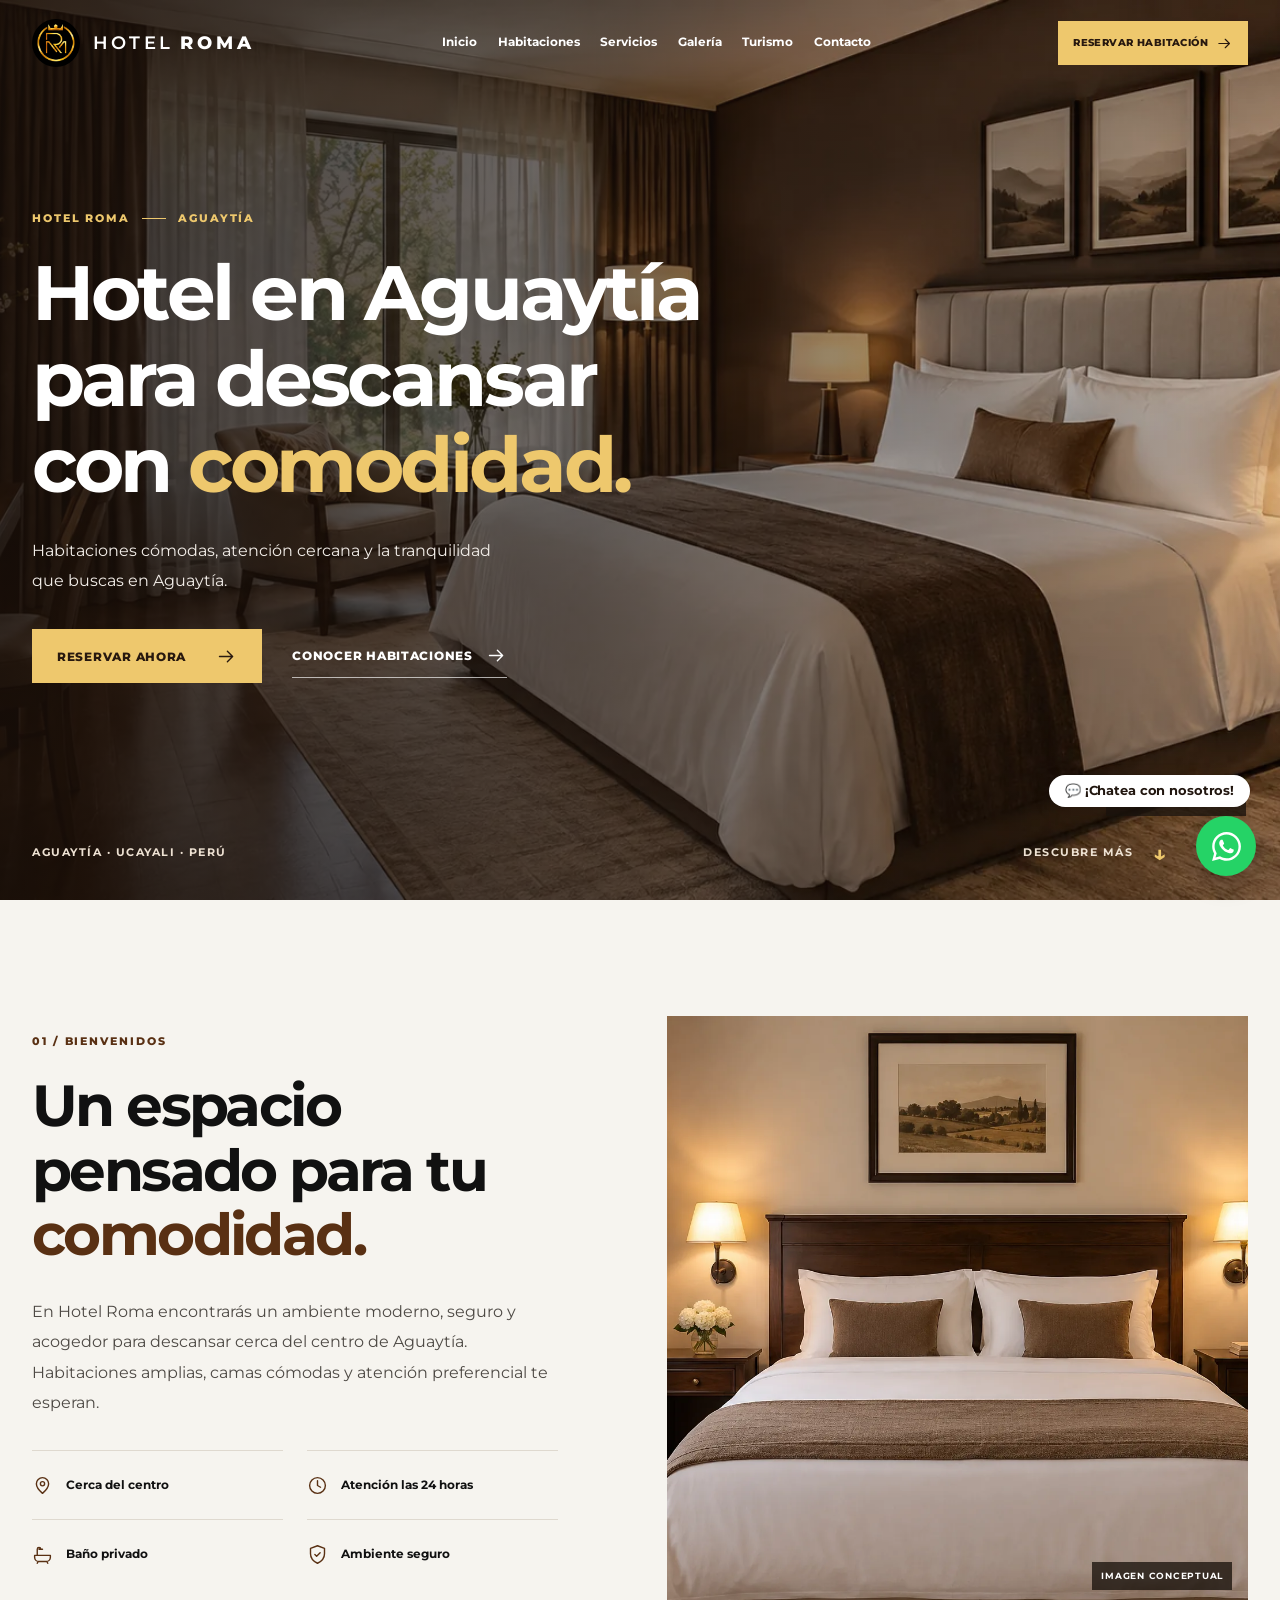
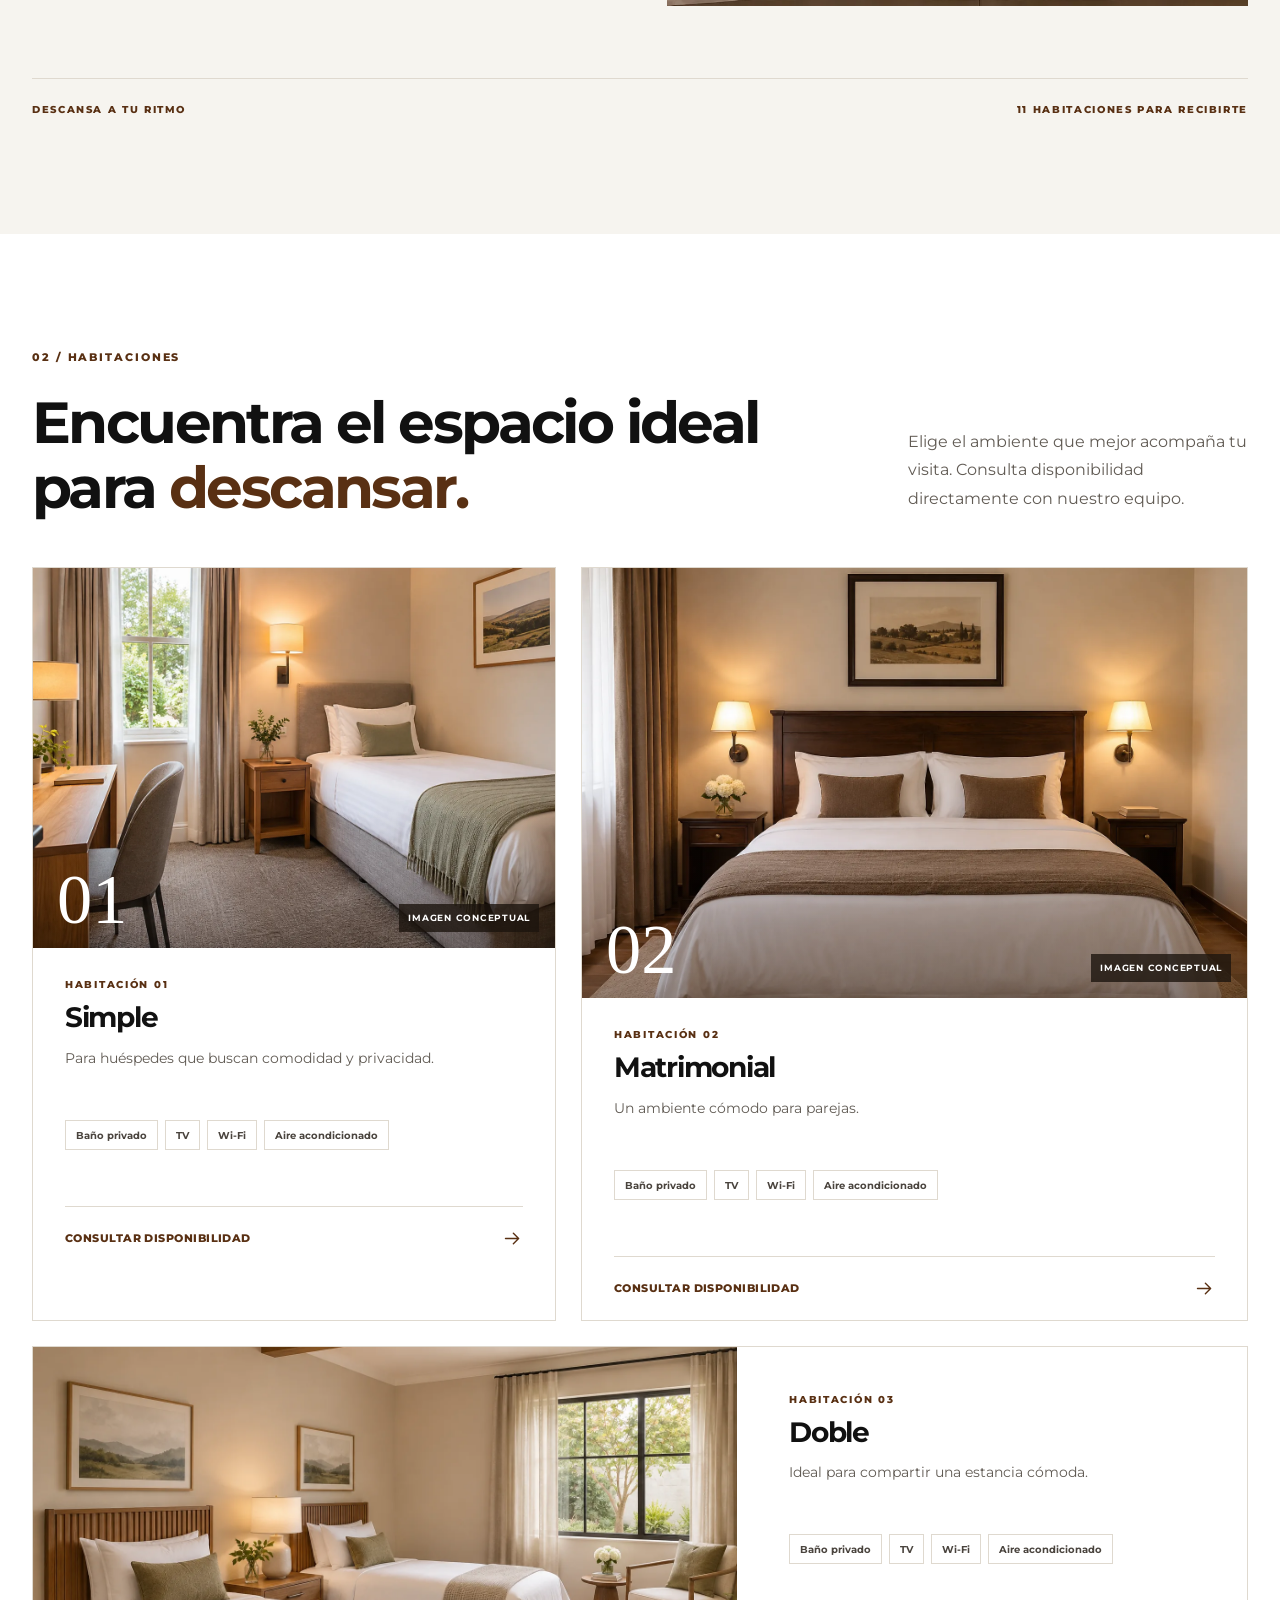
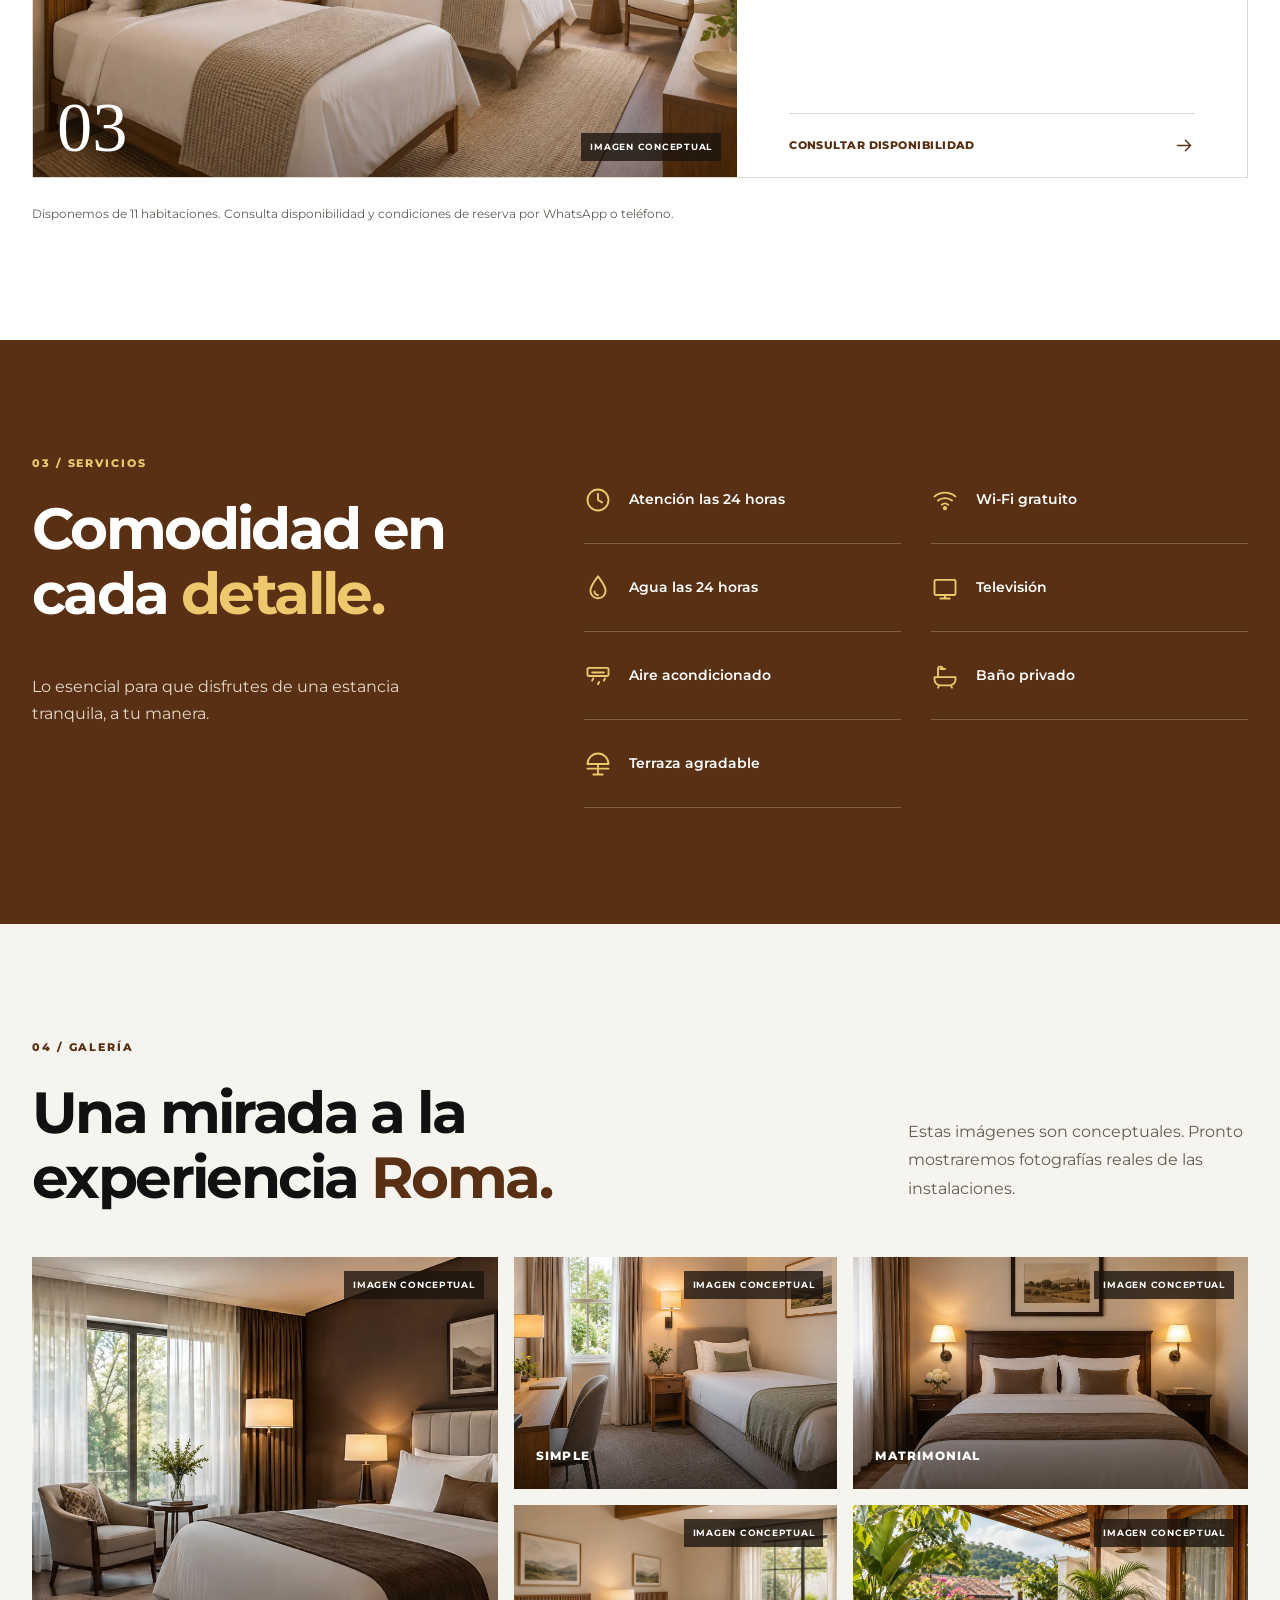
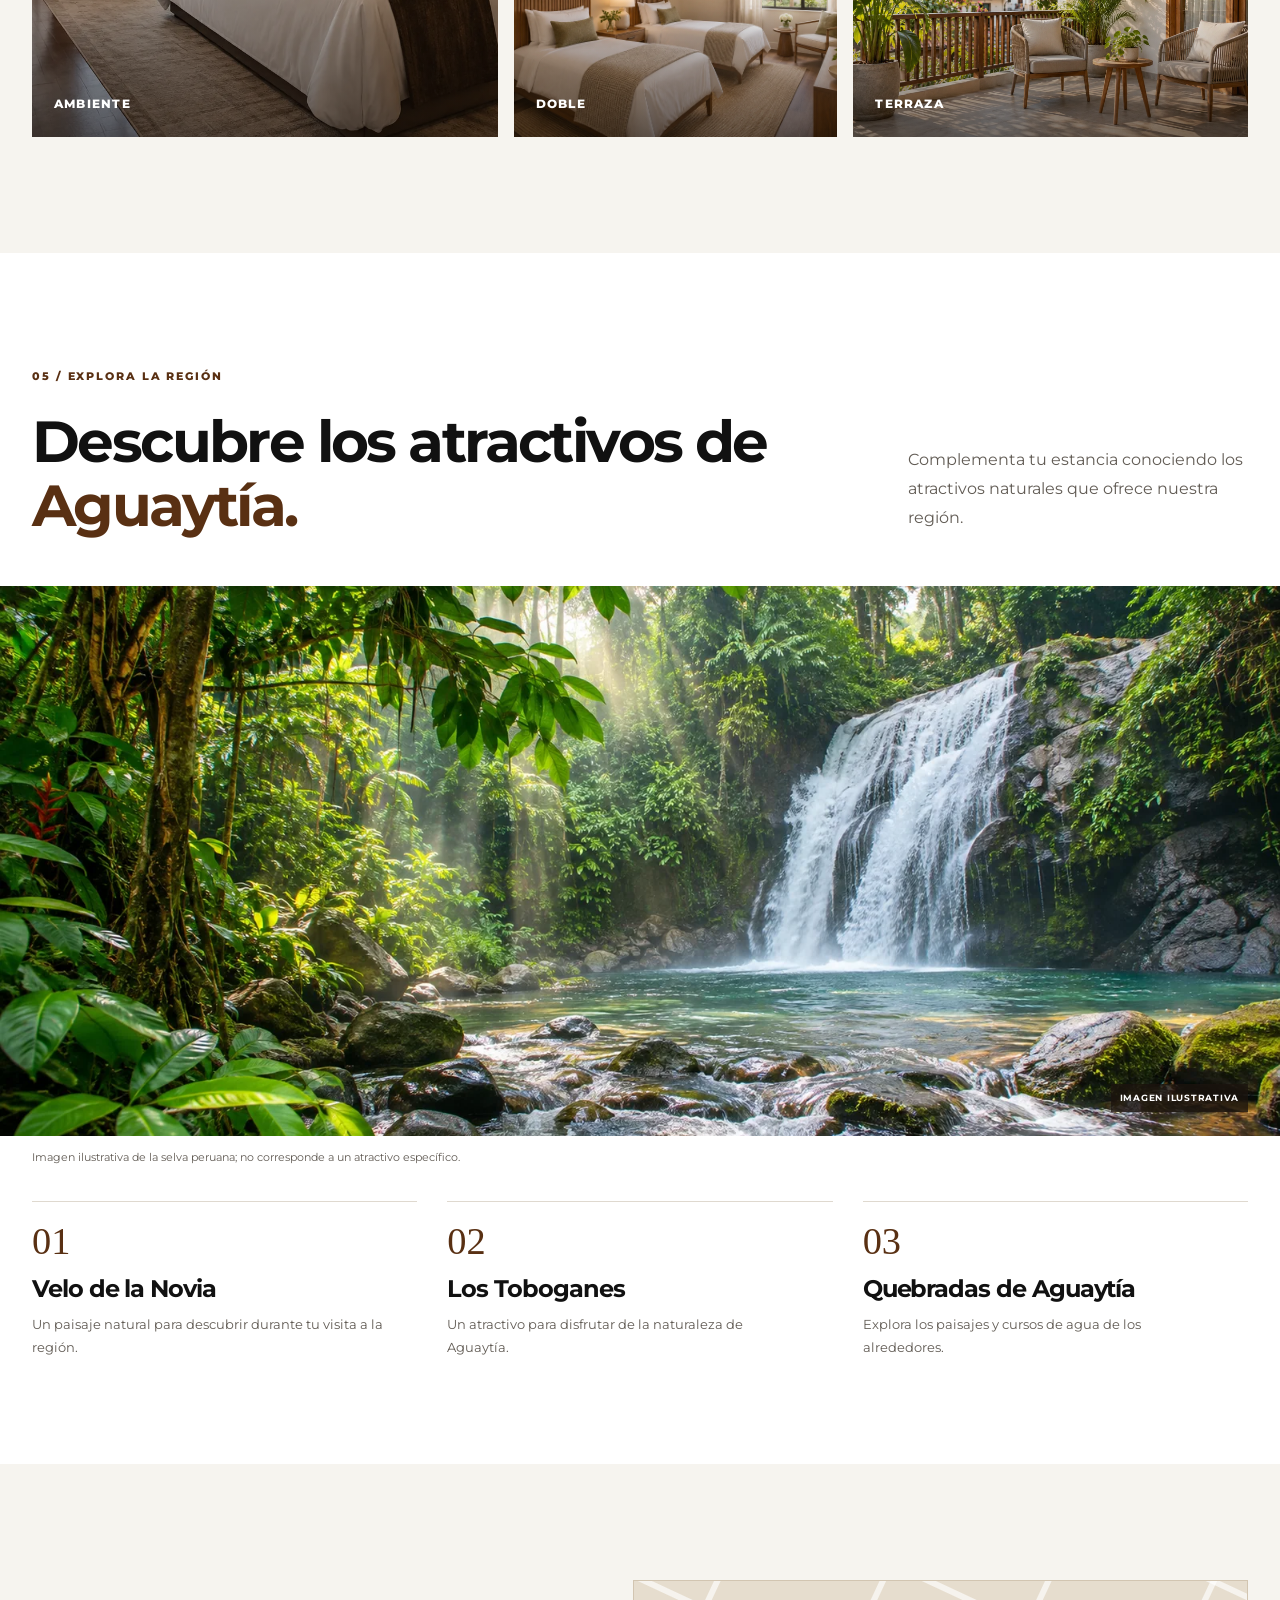
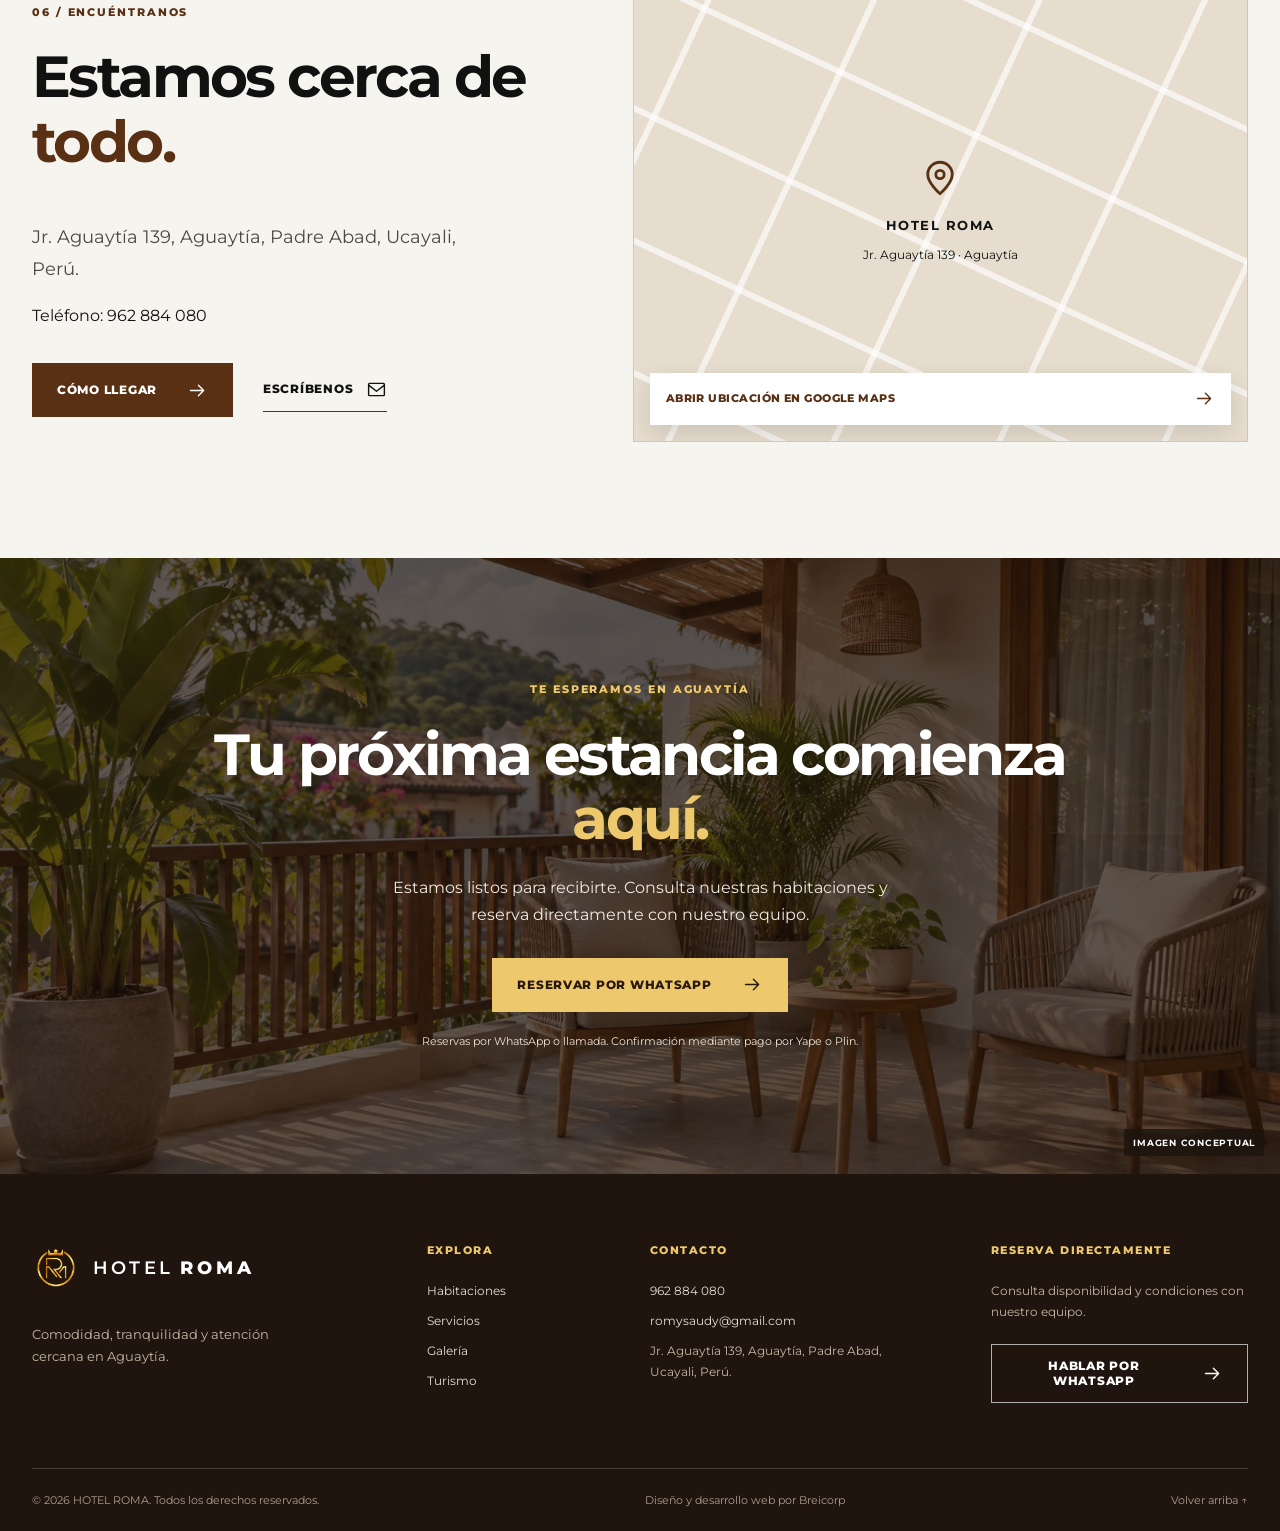
<file: index.html>
<!doctype html>
<html lang="es-PE">

<head>
  <meta charset="utf-8">
  <meta name="viewport" content="width=device-width, initial-scale=1">
  <meta name="theme-color" content="#593013">
  <title>Hotel en Aguaytía, Ucayali | Hotel Roma</title>
  <meta name="description"
    content="Hotel Roma es un hospedaje en Aguaytía, Ucayali. Estamos en Jr. Aguaytía 139. Conoce las habitaciones y consulta disponibilidad directamente.">
  <link rel="canonical" href="https://hotelroma.pe/">

  <!-- Open Graph / Redes Sociales -->
  <meta property="og:type" content="website">
  <meta property="og:locale" content="es_PE">
  <meta property="og:site_name" content="Hotel Roma">
  <meta property="og:title" content="Hotel en Aguaytía, Ucayali | Hotel Roma">
  <meta property="og:description"
    content="Hotel Roma es un hospedaje en Aguaytía, Ucayali. Estamos en Jr. Aguaytía 139. Conoce las habitaciones y consulta disponibilidad directamente.">
  <meta property="og:url" content="https://hotelroma.pe/">
  <meta property="og:image" content="https://hotelroma.pe/assets/images/og/hotel-roma-share.jpg">
  <meta property="og:image:secure_url" content="https://hotelroma.pe/assets/images/og/hotel-roma-share.jpg">
  <meta property="og:image:type" content="image/jpeg">
  <meta property="og:image:width" content="1200">
  <meta property="og:image:height" content="630">
  <meta property="og:image:alt" content="Hotel Roma en Aguaytía - Habitaciones cómodas y atención preferencial">

  <!-- Twitter Cards -->
  <meta name="twitter:card" content="summary_large_image">
  <meta name="twitter:title" content="Hotel en Aguaytía, Ucayali | Hotel Roma">
  <meta name="twitter:description"
    content="Hotel Roma es un hospedaje en Aguaytía, Ucayali. Estamos en Jr. Aguaytía 139. Conoce las habitaciones y consulta disponibilidad directamente.">
  <meta name="twitter:image" content="https://hotelroma.pe/assets/images/og/hotel-roma-share.jpg">
  <meta name="twitter:image:alt" content="Hotel Roma en Aguaytía - Habitaciones cómodas y atención preferencial">

  <!-- Favicon e iconos -->
  <link rel="icon" href="favicon.ico" sizes="any">
  <link rel="icon" type="image/png" sizes="32x32" href="assets/images/logo/favicon-32x32.png">
  <link rel="icon" type="image/png" sizes="16x16" href="assets/images/logo/favicon-16x16.png">
  <link rel="icon" type="image/webp" href="assets/images/logo/logo-hotel-roma.webp">
  <link rel="apple-touch-icon" href="assets/images/logo/apple-touch-icon.png">
  <link rel="preconnect" href="https://fonts.googleapis.com">
  <link rel="preconnect" href="https://fonts.gstatic.com" crossorigin>
  <link href="https://fonts.googleapis.com/css2?family=Montserrat:wght@400;500;600;700;800&display=swap"
    rel="stylesheet" media="print" onload="this.media='all'">
  <link rel="preload" as="image" href="assets/images/temporary/hero-hospedaje.webp">
  <link rel="stylesheet" href="styles.css">
  <script type="application/ld+json">
    {
      "@context": "https://schema.org",
      "@type": "Hotel",
      "@id": "https://hotelroma.pe/#hotel",
      "name": "HOTEL ROMA",
      "description": "Hotel Roma es un hospedaje en Aguaytía, Ucayali, en Jr. Aguaytía 139. Consulta disponibilidad de habitaciones directamente.",
      "url": "https://hotelroma.pe/",
      "image": "https://hotelroma.pe/assets/images/og/hotel-roma-share.jpg",
      "address": {
        "@type": "PostalAddress",
        "streetAddress": "Jr. Aguaytía 139",
        "addressLocality": "Aguaytía",
        "addressRegion": "Ucayali",
        "addressCountry": "PE"
      },
      "telephone": "+51962884080",
      "email": "romysaudy@gmail.com",
      "numberOfRooms": 11,
      "openingHoursSpecification": [{
        "@type": "OpeningHoursSpecification",
        "dayOfWeek": ["Monday", "Tuesday", "Wednesday", "Thursday", "Friday", "Saturday", "Sunday"],
        "opens": "00:00",
        "closes": "23:59"
      }],
      "amenityFeature": [
        {"@type": "LocationFeatureSpecification", "name": "Wi-Fi", "value": true},
        {"@type": "LocationFeatureSpecification", "name": "Baño privado", "value": true},
        {"@type": "LocationFeatureSpecification", "name": "Aire acondicionado", "value": true},
        {"@type": "LocationFeatureSpecification", "name": "Televisión", "value": true}
      ]
    }
  </script>
  <script src="config.js" defer></script>
  <script src="script.js" defer></script>
</head>

<body>
  <a class="skip-link" href="#contenido">Ir al contenido</a>
  <svg class="icon-defs" xmlns="http://www.w3.org/2000/svg" aria-hidden="true">
    <symbol id="icon-arrow" viewBox="0 0 24 24">
      <path d="M4 12h15m-6-6 6 6-6 6" />
    </symbol>
    <symbol id="icon-whatsapp" viewBox="0 0 448 512">
      <path fill="currentColor"
        d="M380.9 97.1C339 55.1 283.2 32 223.9 32c-122.4 0-222 99.6-222 222 0 39.1 10.2 77.3 29.6 111L0 480l117.7-30.9c32.4 17.7 68.9 27 106.1 27h.1c122.3 0 224.1-99.6 224.1-222 0-59.3-25.2-115-67.1-157zm-157 341.6c-33.2 0-65.7-8.9-94-25.7l-6.7-4-69.8 18.3L72 359.2l-4.4-7c-18.5-29.4-28.2-63.3-28.2-98.2 0-101.7 82.8-184.5 184.6-184.5 49.3 0 95.6 19.2 130.4 54.1 34.8 34.9 56.2 81.2 56.1 130.5 0 101.8-84.9 184.6-186.6 184.6zm101.2-138.2c-5.5-2.8-32.8-16.2-37.9-18-5.1-1.9-8.8-2.8-12.5 2.8-3.7 5.6-14.3 18-17.6 21.8-3.2 3.7-6.5 4.2-12 1.4-32.6-16.3-54-29.1-75.5-66-5.7-9.8 5.7-9.1 16.3-30.3 1.8-3.7.9-6.9-.5-9.7-1.4-2.8-12.5-30.1-17.1-41.2-4.5-10.8-9.1-9.3-12.5-9.5-3.2-.2-6.9-.2-10.6-.2-3.7 0-9.7 1.4-14.8 6.9-5.1 5.6-19.4 19-19.4 46.3 0 27.3 19.9 53.7 22.6 57.4 2.8 3.7 39.1 59.7 94.8 83.8 35.2 15.2 49 16.5 66.6 13.9 10.7-1.6 32.8-13.4 37.4-26.4 4.6-13 4.6-24.1 3.2-26.4-1.3-2.5-5-3.9-10.5-6.6z" />
    </symbol>
    <symbol id="icon-pin" viewBox="0 0 24 24">
      <path d="M19 10c0 5-7 11-7 11S5 15 5 10a7 7 0 1 1 14 0Z" />
      <circle cx="12" cy="10" r="2.4" />
    </symbol>
    <symbol id="icon-clock" viewBox="0 0 24 24">
      <circle cx="12" cy="12" r="9" />
      <path d="M12 6.5V12l3.5 2" />
    </symbol>
    <symbol id="icon-wifi" viewBox="0 0 24 24">
      <path d="M3 9a14 14 0 0 1 18 0M6 12.5a9.5 9.5 0 0 1 12 0M9.2 16a4.5 4.5 0 0 1 5.6 0" />
      <circle cx="12" cy="19" r="1" />
    </symbol>
    <symbol id="icon-bath" viewBox="0 0 24 24">
      <path d="M3 13h18v2a5 5 0 0 1-5 5H8a5 5 0 0 1-5-5v-2Zm3 0V6a2 2 0 0 1 4 0m-2 0h4M7 20l-1 2m11-2 1 2" />
    </symbol>
    <symbol id="icon-tv" viewBox="0 0 24 24">
      <rect x="3" y="5" width="18" height="13" rx="1" />
      <path d="M8 21h8m-4-3v3" />
    </symbol>
    <symbol id="icon-air" viewBox="0 0 24 24">
      <rect x="3" y="5" width="18" height="7" rx="1" />
      <path d="M7 9h10M7 16c0-1 1-1 1-2m4 5c0-1 1-1 1-2m4-1c0-1 1-1 1-2" />
    </symbol>
    <symbol id="icon-water" viewBox="0 0 24 24">
      <path d="M12 2C9 6 5.5 10.5 5.5 14.3a6.5 6.5 0 0 0 13 0C18.5 10.5 15 6 12 2Z" />
      <path d="M9 15a3 3 0 0 0 3 3" />
    </symbol>
    <symbol id="icon-terrace" viewBox="0 0 24 24">
      <path d="M3 12a9 9 0 0 1 18 0H3Zm9 0v9m-4 0h8M3 16h18" />
    </symbol>
    <symbol id="icon-shield" viewBox="0 0 24 24">
      <path d="M12 2 20 5v6c0 5.2-3.4 8.7-8 11-4.6-2.3-8-5.8-8-11V5l8-3Z" />
      <path d="m9 12 2 2 4-4" />
    </symbol>
    <symbol id="icon-phone" viewBox="0 0 24 24">
      <path
        d="M6.4 3.6 9.7 3l2 4-2.2 2.1a14 14 0 0 0 5.4 5.4l2.1-2.2 4 2-.6 3.3c-.2 1.2-1.2 2-2.4 2C10 19.6 4.4 14 4.4 6c0-1.2.8-2.2 2-2.4Z" />
    </symbol>
    <symbol id="icon-mail" viewBox="0 0 24 24">
      <rect x="3" y="5" width="18" height="14" rx="1" />
      <path d="m3 7 9 7 9-7" />
    </symbol>
    <symbol id="icon-close" viewBox="0 0 24 24">
      <path d="M5 5 19 19M19 5 5 19" />
    </symbol>
    <symbol id="icon-chevron" viewBox="0 0 24 24">
      <path d="m9 5 7 7-7 7" />
    </symbol>
  </svg>

  <header class="site-header" id="site-header">
    <div class="header-inner wrap">
      <a class="brand" href="#inicio" aria-label="Hotel Roma, ir al inicio">
        <img class="brand-logo" src="assets/images/logo/logo-hotel-roma.webp" alt="Hotel Roma - Aguaytía" width="52"
          height="52">
        <span class="brand-name">HOTEL <strong>ROMA</strong></span>
      </a>
      <nav class="desktop-nav" aria-label="Navegación principal">
        <a href="#inicio">Inicio</a><a href="#habitaciones">Habitaciones</a><a href="#servicios">Servicios</a><a
          href="#galeria">Galería</a><a href="#turismo">Turismo</a><a href="#contacto">Contacto</a>
      </nav>
      <a class="header-book" data-whatsapp="general" href="#contacto">Reservar habitación <svg class="icon">
          <use href="#icon-arrow" />
        </svg></a>
      <button class="menu-toggle" type="button" aria-label="Abrir menú" aria-controls="mobile-nav"
        aria-expanded="false"><span></span><span></span></button>
    </div>
    <nav class="mobile-nav" id="mobile-nav" aria-label="Navegación móvil" hidden>
      <a href="#inicio">Inicio</a><a href="#habitaciones">Habitaciones</a><a href="#servicios">Servicios</a><a
        href="#galeria">Galería</a><a href="#turismo">Turismo</a><a href="#contacto">Contacto</a>
      <a class="mobile-book" data-whatsapp="general" href="#contacto">Reservar habitación <svg class="icon">
          <use href="#icon-arrow" />
        </svg></a>
    </nav>
  </header>

  <main id="contenido">
    <section class="hero" id="inicio" aria-labelledby="hero-title">
      <div class="hero-visual photo-slot" data-photo="hero" role="img"
        aria-label="Espacio para imagen conceptual de una habitación"><span class="photo-slot-label">IMAGEN CONCEPTUAL
          PENDIENTE</span></div>
      <div class="hero-shade" aria-hidden="true"></div>
      <div class="hero-copy wrap">
        <div class="hero-content">
          <p class="eyebrow light">HOTEL ROMA <span></span> AGUAYTÍA</p>
          <h1 id="hero-title">Hotel en Aguaytía para descansar con <em>comodidad.</em></h1>
          <p class="hero-description">Habitaciones cómodas, atención cercana y la tranquilidad que buscas en Aguaytía.
          </p>
          <div class="hero-actions"><a class="button button-gold" data-whatsapp="general" href="#contacto">Reservar
              ahora <svg class="icon">
                <use href="#icon-arrow" />
              </svg></a><a class="text-link light-link" href="#habitaciones">Conocer habitaciones <svg class="icon">
                <use href="#icon-arrow" />
              </svg></a></div>
        </div>
      </div>
      <div class="hero-bottom wrap"><span>AGUAYTÍA · UCAYALI · PERÚ</span><a href="#presentacion"
          aria-label="Desplazarse a la presentación">DESCUBRE MÁS <span aria-hidden="true">↓</span></a></div>
    </section>

    <section class="intro section" id="presentacion" aria-labelledby="intro-title">
      <div class="wrap intro-grid">
        <div class="intro-copy">
          <p class="eyebrow">01 / BIENVENIDOS</p>
          <h2 id="intro-title">Un espacio pensado para tu <em>comodidad.</em></h2>
          <p>En Hotel Roma encontrarás un ambiente moderno, seguro y acogedor para descansar cerca del centro de
            Aguaytía. Habitaciones amplias, camas cómodas y atención preferencial te esperan.</p>
          <div class="intro-facts">
            <div><svg class="icon">
                <use href="#icon-pin" />
              </svg><span>Cerca del centro</span></div>
            <div><svg class="icon">
                <use href="#icon-clock" />
              </svg><span>Atención las 24 horas</span></div>
            <div><svg class="icon">
                <use href="#icon-bath" />
              </svg><span>Baño privado</span></div>
            <div><svg class="icon">
                <use href="#icon-shield" />
              </svg><span>Ambiente seguro</span></div>
          </div>
        </div>
        <div class="intro-photo photo-slot" data-photo="matrimonial" role="img"
          aria-label="Espacio para imagen conceptual de un dormitorio"><span class="photo-slot-label">IMAGEN CONCEPTUAL
            PENDIENTE</span></div>
      </div>
      <div class="wrap intro-band"><span>DESCANSA A TU RITMO</span><span>11 HABITACIONES PARA RECIBIRTE</span></div>
    </section>

    <section class="rooms section" id="habitaciones" aria-labelledby="rooms-title">
      <div class="wrap">
        <div class="section-top">
          <div>
            <p class="eyebrow">02 / HABITACIONES</p>
            <h2 id="rooms-title">Encuentra el espacio ideal para <em>descansar.</em></h2>
          </div>
          <p>Elige el ambiente que mejor acompaña tu visita. Consulta disponibilidad directamente con nuestro equipo.
          </p>
        </div>
        <div class="room-grid">
          <article class="room-card">
            <div class="room-photo photo-slot" data-photo="simple" role="img"
              aria-label="Espacio para fotografía de la habitación simple"><span class="photo-slot-label">FOTO DE
                HABITACIÓN PENDIENTE</span><span class="photo-number">01</span></div>
            <div class="room-body">
              <p class="room-type">HABITACIÓN 01</p>
              <h3>Simple</h3>
              <p>Para huéspedes que buscan comodidad y privacidad.</p>
              <ul class="room-amenities">
                <li>Baño privado</li>
                <li>TV</li>
                <li>Wi-Fi</li>
                <li>Aire acondicionado</li>
              </ul><a class="room-action" data-whatsapp="simple" href="#contacto">Consultar disponibilidad <svg
                  class="icon">
                  <use href="#icon-arrow" />
                </svg></a>
            </div>
          </article>
          <article class="room-card">
            <div class="room-photo photo-slot" data-photo="matrimonial" role="img"
              aria-label="Espacio para fotografía de la habitación matrimonial"><span class="photo-slot-label">FOTO DE
                HABITACIÓN PENDIENTE</span><span class="photo-number">02</span></div>
            <div class="room-body">
              <p class="room-type">HABITACIÓN 02</p>
              <h3>Matrimonial</h3>
              <p>Un ambiente cómodo para parejas.</p>
              <ul class="room-amenities">
                <li>Baño privado</li>
                <li>TV</li>
                <li>Wi-Fi</li>
                <li>Aire acondicionado</li>
              </ul><a class="room-action" data-whatsapp="matrimonial" href="#contacto">Consultar disponibilidad <svg
                  class="icon">
                  <use href="#icon-arrow" />
                </svg></a>
            </div>
          </article>
          <article class="room-card">
            <div class="room-photo photo-slot" data-photo="doble" role="img"
              aria-label="Espacio para fotografía de la habitación doble"><span class="photo-slot-label">FOTO DE
                HABITACIÓN PENDIENTE</span><span class="photo-number">03</span></div>
            <div class="room-body">
              <p class="room-type">HABITACIÓN 03</p>
              <h3>Doble</h3>
              <p>Ideal para compartir una estancia cómoda.</p>
              <ul class="room-amenities">
                <li>Baño privado</li>
                <li>TV</li>
                <li>Wi-Fi</li>
                <li>Aire acondicionado</li>
              </ul><a class="room-action" data-whatsapp="doble" href="#contacto">Consultar disponibilidad <svg
                  class="icon">
                  <use href="#icon-arrow" />
                </svg></a>
            </div>
          </article>
        </div>
        <p class="rooms-note">Disponemos de 11 habitaciones. Consulta disponibilidad y condiciones de reserva por
          WhatsApp o teléfono.</p>
      </div>
    </section>

    <section class="services section" id="servicios" aria-labelledby="services-title">
      <div class="wrap services-layout">
        <div class="services-intro">
          <p class="eyebrow light">03 / SERVICIOS</p>
          <h2 id="services-title">Comodidad en cada <em>detalle.</em></h2>
          <p>Lo esencial para que disfrutes de una estancia tranquila, a tu manera.</p>
        </div>
        <div class="service-grid">
          <div><svg class="icon">
              <use href="#icon-clock" />
            </svg><span>Atención las 24 horas</span></div>
          <div><svg class="icon">
              <use href="#icon-wifi" />
            </svg><span>Wi-Fi gratuito</span></div>
          <div><svg class="icon">
              <use href="#icon-water" />
            </svg><span>Agua las 24 horas</span></div>
          <div><svg class="icon">
              <use href="#icon-tv" />
            </svg><span>Televisión</span></div>
          <div><svg class="icon">
              <use href="#icon-air" />
            </svg><span>Aire acondicionado</span></div>
          <div><svg class="icon">
              <use href="#icon-bath" />
            </svg><span>Baño privado</span></div>
          <div><svg class="icon">
              <use href="#icon-terrace" />
            </svg><span>Terraza agradable</span></div>
        </div>
      </div>
    </section>

    <section class="gallery section" id="galeria" aria-labelledby="gallery-title">
      <div class="wrap">
        <div class="section-top">
          <div>
            <p class="eyebrow">04 / GALERÍA</p>
            <h2 id="gallery-title">Una mirada a la experiencia <em>Roma.</em></h2>
          </div>
          <p>Estas imágenes son conceptuales. Pronto mostraremos fotografías reales de las instalaciones.</p>
        </div>
        <div class="gallery-grid" aria-label="Galería de imágenes conceptuales">
          <div class="gallery-item photo-slot" data-photo="hero" role="img" aria-label="Imagen conceptual pendiente">
            <span>Ambiente</span></div>
          <div class="gallery-item photo-slot" data-photo="simple" role="img" aria-label="Imagen conceptual pendiente">
            <span>Simple</span></div>
          <div class="gallery-item photo-slot" data-photo="matrimonial" role="img"
            aria-label="Imagen conceptual pendiente"><span>Matrimonial</span></div>
          <div class="gallery-item photo-slot" data-photo="doble" role="img" aria-label="Imagen conceptual pendiente">
            <span>Doble</span></div>
          <div class="gallery-item photo-slot" data-photo="terraza" role="img" aria-label="Imagen conceptual pendiente">
            <span>Terraza</span></div>
        </div>
      </div>
    </section>

    <section class="tourism section" id="turismo" aria-labelledby="tourism-title">
      <div class="wrap">
        <div class="section-top">
          <div>
            <p class="eyebrow">05 / EXPLORA LA REGIÓN</p>
            <h2 id="tourism-title">Descubre los atractivos de <em>Aguaytía.</em></h2>
          </div>
          <p>Complementa tu estancia conociendo los atractivos naturales que ofrece nuestra región.</p>
        </div>
      </div>
      <div class="tourism-feature photo-slot" data-photo="naturaleza" role="img"
        aria-label="Imagen ilustrativa de selva y cascada tropical"><span class="photo-slot-label">IMAGEN ILUSTRATIVA
          PENDIENTE</span></div>
      <p class="tourism-note wrap">Imagen ilustrativa de la selva peruana; no corresponde a un atractivo específico.</p>
      <div class="wrap tourism-grid">
        <article><span>01</span>
          <h3>Velo de la Novia</h3>
          <p>Un paisaje natural para descubrir durante tu visita a la región.</p>
        </article>
        <article><span>02</span>
          <h3>Los Toboganes</h3>
          <p>Un atractivo para disfrutar de la naturaleza de Aguaytía.</p>
        </article>
        <article><span>03</span>
          <h3>Quebradas de Aguaytía</h3>
          <p>Explora los paisajes y cursos de agua de los alrededores.</p>
        </article>
      </div>
    </section>

    <section class="location section" id="contacto" aria-labelledby="location-title">
      <div class="wrap location-grid">
        <div class="location-copy">
          <p class="eyebrow">06 / ENCUÉNTRANOS</p>
          <h2 id="location-title">Estamos cerca de <em>todo.</em></h2>
          <p class="location-address" data-address>Jr. Aguaytía 139, Aguaytía, Padre Abad, Ucayali, Perú.</p>
          <p class="location-phone">Teléfono: <a data-phone="primary" href="tel:+51962884080">+51 962 884 080</a></p>
          <div class="location-actions"><a class="button button-dark" data-map
              href="https://www.google.com/maps/search/?api=1&amp;query=Jr.%20Aguayt%C3%ADa%20139%2C%20Aguayt%C3%ADa%2C%20Padre%20Abad%2C%20Ucayali%2C%20Per%C3%BA"
              target="_blank" rel="noopener noreferrer">Cómo llegar <svg class="icon">
                <use href="#icon-arrow" />
              </svg></a><a class="text-link" href="mailto:romysaudy@gmail.com">Escríbenos <svg class="icon">
                <use href="#icon-mail" />
              </svg></a></div>
        </div>
        <div class="map-panel">
          <div class="map-fallback" aria-hidden="true"><svg class="icon">
              <use href="#icon-pin" />
            </svg><strong>HOTEL ROMA</strong><span>Jr. Aguaytía 139 · Aguaytía</span></div><iframe
            title="Mapa de Hotel Roma en Aguaytía"
            src="https://www.google.com/maps?q=Jr.%20Aguayt%C3%ADa%20139%2C%20Aguayt%C3%ADa%2C%20Padre%20Abad%2C%20Ucayali%2C%20Per%C3%BA&amp;output=embed"
            loading="lazy" referrerpolicy="no-referrer-when-downgrade"></iframe><a data-map
            href="https://www.google.com/maps/search/?api=1&amp;query=Jr.%20Aguayt%C3%ADa%20139%2C%20Aguayt%C3%ADa%2C%20Padre%20Abad%2C%20Ucayali%2C%20Per%C3%BA"
            target="_blank" rel="noopener noreferrer">Abrir ubicación en Google Maps <svg class="icon">
              <use href="#icon-arrow" />
            </svg></a>
        </div>
      </div>
    </section>

    <section class="closing" aria-labelledby="closing-title">
      <div class="closing-photo photo-slot" data-photo="terraza" role="img"
        aria-label="Imagen conceptual de una terraza"><span class="photo-slot-label">IMAGEN CONCEPTUAL PENDIENTE</span>
      </div>
      <div class="wrap closing-inner">
        <p class="eyebrow light">TE ESPERAMOS EN AGUAYTÍA</p>
        <h2 id="closing-title">Tu próxima estancia comienza <em>aquí.</em></h2>
        <p>Estamos listos para recibirte. Consulta nuestras habitaciones y reserva directamente con nuestro equipo.</p>
        <a class="button button-gold" data-whatsapp="general" href="#contacto">Reservar por WhatsApp <svg class="icon">
            <use href="#icon-arrow" />
          </svg></a><small>Reservas por WhatsApp o llamada. Confirmación mediante pago por Yape o Plin.</small>
      </div>
    </section>
  </main>

  <footer class="footer">
    <div class="wrap footer-main">
      <div class="footer-brand"><a class="brand" href="#inicio" aria-label="Hotel Roma, ir al inicio"><img
            class="brand-logo" src="assets/images/logo/logo-hotel-roma.webp" alt="Hotel Roma - Aguaytía" width="48"
            height="48"><span class="brand-name">HOTEL <strong>ROMA</strong></span></a>
        <p>Comodidad, tranquilidad y atención cercana en Aguaytía.</p>
      </div>
      <div class="footer-column">
        <h2>Explora</h2><a href="#habitaciones">Habitaciones</a><a href="#servicios">Servicios</a><a
          href="#galeria">Galería</a><a href="#turismo">Turismo</a>
      </div>
      <div class="footer-column">
        <h2>Contacto</h2><a data-phone="primary" href="tel:+51962884080">962 884 080</a><a data-email
          href="mailto:romysaudy@gmail.com">romysaudy@gmail.com</a>
        <p data-address>Jr. Aguaytía 139, Aguaytía, Padre Abad, Ucayali, Perú.</p>
      </div>
      <div class="footer-column footer-reserve">
        <h2>Reserva directamente</h2>
        <p>Consulta disponibilidad y condiciones con nuestro equipo.</p><a class="button button-outline"
          data-whatsapp="general" href="#contacto">Hablar por WhatsApp <svg class="icon">
            <use href="#icon-arrow" />
          </svg></a>
      </div>
    </div>
    <div class="wrap footer-bottom"><span>© <span id="year">2026</span> HOTEL ROMA. Todos los derechos
        reservados.</span><a href="https://breicorp.com.pe" target="_blank" rel="noopener noreferrer">Diseño y
        desarrollo web por Breicorp</a><a href="#inicio">Volver arriba ↑</a></div>
  </footer>
  <a class="whatsapp-float" data-whatsapp="general" href="#contacto" aria-label="Chatear con Hotel Roma por WhatsApp">
    <span class="whatsapp-badge" aria-hidden="true">💬 ¡Chatea con nosotros!</span>
    <span class="whatsapp-btn">
      <svg class="whatsapp-icon" viewBox="0 0 448 512" aria-hidden="true" focusable="false">
        <path fill="currentColor"
          d="M380.9 97.1C339 55.1 283.2 32 223.9 32c-122.4 0-222 99.6-222 222 0 39.1 10.2 77.3 29.6 111L0 480l117.7-30.9c32.4 17.7 68.9 27 106.1 27h.1c122.3 0 224.1-99.6 224.1-222 0-59.3-25.2-115-67.1-157zm-157 341.6c-33.2 0-65.7-8.9-94-25.7l-6.7-4-69.8 18.3L72 359.2l-4.4-7c-18.5-29.4-28.2-63.3-28.2-98.2 0-101.7 82.8-184.5 184.6-184.5 49.3 0 95.6 19.2 130.4 54.1 34.8 34.9 56.2 81.2 56.1 130.5 0 101.8-84.9 184.6-186.6 184.6zm101.2-138.2c-5.5-2.8-32.8-16.2-37.9-18-5.1-1.9-8.8-2.8-12.5 2.8-3.7 5.6-14.3 18-17.6 21.8-3.2 3.7-6.5 4.2-12 1.4-32.6-16.3-54-29.1-75.5-66-5.7-9.8 5.7-9.1 16.3-30.3 1.8-3.7.9-6.9-.5-9.7-1.4-2.8-12.5-30.1-17.1-41.2-4.5-10.8-9.1-9.3-12.5-9.5-3.2-.2-6.9-.2-10.6-.2-3.7 0-9.7 1.4-14.8 6.9-5.1 5.6-19.4 19-19.4 46.3 0 27.3 19.9 53.7 22.6 57.4 2.8 3.7 39.1 59.7 94.8 83.8 35.2 15.2 49 16.5 66.6 13.9 10.7-1.6 32.8-13.4 37.4-26.4 4.6-13 4.6-24.1 3.2-26.4-1.3-2.5-5-3.9-10.5-6.6z" />
      </svg>
    </span>
  </a>

  <dialog class="lightbox" id="lightbox" aria-label="Galería de fotografías"><button class="lightbox-close"
      type="button" aria-label="Cerrar galería"><svg class="icon">
        <use href="#icon-close" />
      </svg></button><button class="lightbox-prev" type="button" aria-label="Fotografía anterior"><svg class="icon">
        <use href="#icon-chevron" />
      </svg></button>
    <figure><img alt="">
      <figcaption></figcaption>
    </figure><button class="lightbox-next" type="button" aria-label="Fotografía siguiente"><svg class="icon">
        <use href="#icon-chevron" />
      </svg></button>
  </dialog>
</body>

</html>
</file>
<file: styles.css>
:root {
  --brown: #593013;
  --brown-deep: #28190f;
  --gold: #eec86d;
  --ink: #111111;
  --muted: #615b54;
  --cream: #f6f4ef;
  --line: #dfd9cf;
  --white: #ffffff;
  --wrap: 1240px;
}

* { box-sizing: border-box; }
html { scroll-behavior: smooth; scroll-padding-top: 86px; }
body { margin: 0; overflow-x: hidden; background: var(--white); color: var(--ink); font: 400 16px/1.7 Montserrat, Arial, sans-serif; }
body.menu-open { overflow: hidden; }
a { color: inherit; text-decoration: none; }
button { font: inherit; }
button, a { touch-action: manipulation; }
img { display: block; max-width: 100%; }
svg.icon { width: 21px; height: 21px; flex: none; fill: none; stroke: currentColor; stroke-width: 1.6; stroke-linecap: round; stroke-linejoin: round; }
.icon-defs { position: absolute; width: 0; height: 0; overflow: hidden; }
.wrap { width: min(calc(100% - 64px), var(--wrap)); margin-inline: auto; }
.skip-link { position: fixed; top: -60px; left: 16px; z-index: 100; padding: 12px 16px; background: var(--gold); color: var(--ink); }
.skip-link:focus { top: 16px; }
:focus-visible { outline: 3px solid var(--gold); outline-offset: 4px; }
h1, h2, h3, p { margin-top: 0; }
h1, h2, h3 { line-height: 1.12; letter-spacing: -.045em; }
h1 { font-size: clamp(3.5rem, 6vw, 6.4rem); font-weight: 700; }
h2 { font-size: clamp(2.5rem, 4.5vw, 4.8rem); font-weight: 700; }
h3 { font-size: clamp(1.55rem, 2.2vw, 2.25rem); font-weight: 700; }
h1 em, h2 em { font-style: normal; color: var(--brown); }
.eyebrow { display: flex; align-items: center; gap: 12px; margin-bottom: 24px; color: var(--brown); font-size: .7rem; font-weight: 800; letter-spacing: .17em; line-height: 1.4; }
.eyebrow.light { color: var(--gold); }
.eyebrow span { width: 24px; height: 1px; background: currentColor; }
.section { padding: 116px 0; }
.section-top { display: flex; justify-content: space-between; align-items: end; gap: 64px; margin-bottom: 48px; }
.section-top > div { max-width: 740px; }
.section-top h2 { margin-bottom: 0; }
.section-top > p { max-width: 340px; margin: 0 0 5px; color: var(--muted); line-height: 1.8; }
.button { display: inline-flex; justify-content: center; align-items: center; gap: 30px; min-height: 54px; padding: 13px 24px; border: 1px solid transparent; font-size: .76rem; font-weight: 800; line-height: 1.25; letter-spacing: .06em; text-transform: uppercase; white-space: nowrap; transition: background .22s, color .22s, transform .22s, border-color .22s; }
.button:hover { transform: translateY(-2px); }
.button:active { transform: translateY(0); }
.button-gold { background: var(--gold); color: var(--brown-deep); }
.button-gold:hover { background: #f5d995; }
.button-dark { background: var(--brown); color: var(--white); }
.button-dark:hover { background: var(--brown-deep); }
.button-outline { border-color: rgba(255,255,255,.65); color: var(--white); }
.button-outline:hover { background: var(--white); color: var(--brown-deep); }
.text-link { display: inline-flex; align-items: center; gap: 13px; min-height: 44px; border-bottom: 1px solid var(--brown); font-size: .76rem; font-weight: 800; text-transform: uppercase; letter-spacing: .06em; transition: gap .2s; }
.text-link:hover { gap: 20px; }
.light-link { border-color: rgba(255,255,255,.65); color: var(--white); }

/* Fotografías conceptuales */
.photo-slot { position: relative; overflow: hidden; background: #8b7967; }
.photo-image { position: absolute; inset: 0; width: 100%; height: 100%; max-width: none; object-fit: cover; transition: transform .7s ease; }
.photo-slot:hover .photo-image { transform: scale(1.025); }
.photo-slot-label { position: absolute; top: 20px; left: 20px; z-index: 2; color: var(--white); font-size: .6rem; font-weight: 700; letter-spacing: .15em; }
.has-photo .photo-slot-label { display: none; }
.photo-disclaimer { position: absolute; right: 16px; bottom: 16px; z-index: 3; padding: 6px 9px; background: rgba(28,20,14,.78); color: var(--white); font-size: .58rem; font-weight: 700; letter-spacing: .08em; text-transform: uppercase; }

/* Navegación */
.site-header { position: fixed; inset: 0 0 auto; z-index: 30; color: var(--white); transition: background .25s, box-shadow .25s; }
.site-header.is-scrolled, .site-header.menu-active { background: var(--brown-deep); box-shadow: 0 8px 25px rgba(0,0,0,.12); }
.header-inner { display: flex; align-items: center; gap: 30px; height: 86px; }
.brand { display: inline-flex; align-items: center; gap: 13px; min-width: max-content; color: var(--white); line-height: 1; text-decoration: none; }
.brand-logo { display: block; width: 48px; height: 48px; flex: none; object-fit: contain; border-radius: 50%; mix-blend-mode: screen; }
.brand-name { display: inline-flex; align-items: center; gap: 7px; font-size: 1.12rem; font-weight: 600; letter-spacing: .18em; text-transform: uppercase; color: var(--white); white-space: nowrap; }
.brand-name strong { font-size: inherit; font-weight: 800; letter-spacing: .22em; color: var(--white); }
.desktop-nav { display: flex; align-items: center; justify-content: center; gap: clamp(14px, 1.6vw, 26px); flex: 1; }
.desktop-nav a { padding: 10px 0; font-size: .72rem; font-weight: 700; transition: color .2s; }
.desktop-nav a:hover, .desktop-nav a:focus-visible { color: var(--gold); }
.header-book { display: inline-flex; align-items: center; gap: 8px; min-height: 44px; padding: 0 15px; background: var(--gold); color: var(--brown-deep); font-size: .65rem; font-weight: 800; text-transform: uppercase; letter-spacing: .04em; white-space: nowrap; transition: background .2s; }
.header-book:hover { background: #f5d995; }
.header-book .icon { width: 17px; }
.menu-toggle, .mobile-nav { display: none; }

/* Portada */
.hero { position: relative; display: flex; flex-direction: column; min-height: 100svh; overflow: hidden; background: var(--brown-deep); color: var(--white); }
.hero-visual, .hero-shade { position: absolute; inset: 0; }
.hero-visual .photo-image { object-position: center 53%; }
.hero-shade { z-index: 1; background: linear-gradient(90deg, rgba(24,15,9,.84) 0%, rgba(24,15,9,.62) 46%, rgba(24,15,9,.12) 100%); pointer-events: none; }
.hero-copy { position: relative; z-index: 2; display: flex; align-items: center; flex: 1; padding-top: 128px; padding-bottom: 65px; }
.hero-content { max-width: 740px; }
.hero h1 { max-width: 720px; margin-bottom: 28px; text-wrap: balance; }
.hero h1 em, .services h2 em, .closing h2 em { color: var(--gold); }
.hero-description { max-width: 490px; margin-bottom: 34px; color: #f3eee9; font-size: 1rem; line-height: 1.85; }
.hero-actions { display: flex; align-items: center; gap: 30px; flex-wrap: wrap; }
.hero-visual .photo-disclaimer { right: 34px; bottom: 84px; }
.hero-bottom { position: relative; z-index: 2; display: flex; align-items: center; justify-content: space-between; padding: 0 0 25px; color: #eee2d3; font-size: .67rem; font-weight: 700; letter-spacing: .14em; }
.hero-bottom a { display: flex; align-items: center; gap: 20px; min-height: 44px; margin-right: 80px; }
.hero-bottom a span { color: var(--gold); font-size: 1.4rem; }

/* Presentación */
.intro { background: var(--cream); }
.intro-grid { display: grid; grid-template-columns: .95fr 1.05fr; gap: 9%; align-items: center; }
.intro-copy h2 { max-width: 620px; margin-bottom: 30px; }
.intro-copy > p:not(.eyebrow) { max-width: 540px; margin-bottom: 32px; color: #4d4944; line-height: 1.9; }
.intro-photo { min-height: 590px; background: #9a7f66; }
.intro-photo .photo-image { object-position: center; }
.intro-facts { display: grid; grid-template-columns: 1fr 1fr; gap: 0 24px; }
.intro-facts > div { display: flex; align-items: center; gap: 13px; min-height: 69px; border-top: 1px solid var(--line); font-size: .76rem; font-weight: 700; }
.intro-facts .icon { color: var(--brown); }
.intro-band { display: flex; justify-content: space-between; gap: 20px; margin-top: 72px; padding-top: 22px; border-top: 1px solid var(--line); color: var(--brown); font-size: .64rem; font-weight: 800; letter-spacing: .16em; }

/* Habitaciones */
.rooms { background: var(--white); }
.room-grid { display: grid; grid-template-columns: .88fr 1.12fr; gap: 25px; }
.room-card { min-width: 0; border: 1px solid var(--line); background: var(--white); transition: transform .25s, box-shadow .25s; }
.room-card:hover { transform: translateY(-3px); box-shadow: 0 15px 35px rgba(42,25,14,.09); }
.room-photo { height: 380px; background: #a79684; }
.room-card:nth-child(2) .room-photo { height: 430px; }
.room-card:nth-child(3) { display: grid; grid-column: 1 / -1; grid-template-columns: 1.16fr .84fr; align-items: stretch; }
.room-card:nth-child(3) .room-photo { height: 100%; min-height: 430px; }
.room-card:nth-child(3) .room-body { display: flex; flex-direction: column; justify-content: center; padding: 44px 52px 0; }
.room-card:nth-child(3) .room-action { margin-top: auto; }
.room-photo::after { position: absolute; inset: auto 0 0; height: 36%; content: ""; background: linear-gradient(transparent, rgba(20,12,7,.28)); pointer-events: none; }
.photo-number { position: absolute; bottom: 14px; left: 24px; z-index: 2; color: var(--white); font: 400 4.4rem/1 Georgia, serif; }
.room-body { padding: 28px 32px 0; }
.room-type { margin-bottom: 9px; color: var(--brown); font-size: .63rem; font-weight: 800; letter-spacing: .17em; }
.room-body h3 { margin-bottom: 13px; }
.room-body > p:not(.room-type) { min-height: 52px; margin-bottom: 21px; color: var(--muted); font-size: .86rem; line-height: 1.7; }
.room-amenities { display: flex; flex-wrap: wrap; gap: 7px; min-height: 68px; padding: 0; margin: 0 0 18px; list-style: none; }
.room-amenities li { height: 30px; padding: 5px 10px; border: 1px solid var(--line); color: #4a443e; font-size: .65rem; font-weight: 700; line-height: 19px; }
.room-action { display: flex; align-items: center; justify-content: space-between; gap: 10px; min-height: 64px; border-top: 1px solid var(--line); color: var(--brown); font-size: .7rem; font-weight: 800; text-transform: uppercase; letter-spacing: .04em; }
.room-action .icon { transition: transform .2s; }
.room-action:hover .icon { transform: translateX(4px); }
.rooms-note { margin: 26px 0 0; color: var(--muted); font-size: .76rem; }

/* Servicios */
.services { background: var(--brown); color: var(--white); }
.services-layout { display: grid; grid-template-columns: .8fr 1.2fr; gap: 9%; }
.services-intro h2 { max-width: 520px; }
.services-intro > p:last-child { max-width: 390px; color: #e4d8cb; }
.service-grid { display: grid; grid-template-columns: repeat(2, minmax(0,1fr)); gap: 0 30px; align-content: center; }
.service-grid > div { display: flex; align-items: center; gap: 17px; min-height: 88px; border-bottom: 1px solid rgba(255,255,255,.23); font-size: .85rem; font-weight: 600; }
.service-grid .icon { width: 28px; height: 28px; color: var(--gold); }

/* Galería */
.gallery { background: var(--cream); }
.gallery-grid { display: grid; grid-template-columns: 1.18fr .82fr 1fr; grid-template-rows: 232px 232px; gap: 16px; }
.gallery-item { position: relative; display: flex; align-items: flex-end; padding: 22px; background: #907d6c; color: var(--white); font-size: .76rem; font-weight: 800; text-transform: uppercase; letter-spacing: .1em; }
.gallery-item::after { position: absolute; inset: 38% 0 0; content: ""; background: linear-gradient(transparent, rgba(15,10,6,.55)); pointer-events: none; }
.gallery-item span:not(.photo-disclaimer) { position: relative; z-index: 2; }
.gallery-item:nth-child(1) { grid-row: span 2; }
.gallery-item.is-ready { cursor: pointer; }
.gallery-item.is-ready:hover .photo-image { transform: scale(1.035); }
.gallery-item .photo-disclaimer { top: 14px; right: 14px; bottom: auto; }

/* Turismo */
.tourism { background: var(--white); padding-bottom: 104px; }
.tourism-feature { width: 100%; height: clamp(380px, 43vw, 610px); background: #596c50; }
.tourism-feature .photo-image { object-position: center 50%; }
.tourism-feature .photo-disclaimer { right: 32px; bottom: 24px; }
.tourism-note { margin-top: 12px; color: var(--muted); font-size: .7rem; }
.tourism-grid { display: grid; grid-template-columns: repeat(3, minmax(0,1fr)); gap: 30px; margin-top: 34px; }
.tourism-grid article { padding-top: 20px; border-top: 1px solid var(--line); }
.tourism-grid article > span { color: var(--brown); font: 400 2.4rem/1 Georgia, serif; }
.tourism-grid h3 { margin: 14px 0 10px; font-size: 1.48rem; }
.tourism-grid p { max-width: 360px; margin: 0; color: var(--muted); font-size: .84rem; line-height: 1.75; }

/* Ubicación */
.location { background: var(--cream); }
.location-grid { display: grid; grid-template-columns: .9fr 1.1fr; gap: 8%; align-items: center; }
.location-copy h2 { max-width: 550px; }
.location-address { max-width: 430px; color: #4f4841; font-size: 1.12rem; line-height: 1.75; }
.location-actions { display: flex; align-items: center; gap: 30px; flex-wrap: wrap; margin-top: 34px; }
.map-panel { position: relative; min-height: 460px; overflow: hidden; background: #e6ddce; border: 1px solid #d2c5b1; }
.map-fallback { position: absolute; inset: 0; display: flex; flex-direction: column; align-items: center; justify-content: center; gap: 8px; background: repeating-linear-gradient(25deg, transparent 0 58px, rgba(255,255,255,.65) 59px 64px, transparent 65px 120px), repeating-linear-gradient(115deg, transparent 0 72px, rgba(255,255,255,.65) 73px 78px, transparent 79px 150px); text-align: center; }
.map-fallback .icon { width: 42px; height: 42px; color: var(--brown); }
.map-fallback strong { margin-top: 8px; font-size: .8rem; letter-spacing: .12em; }
.map-fallback span { font-size: .75rem; }
.map-panel iframe { position: relative; z-index: 1; display: block; width: 100%; height: 460px; border: 0; background: transparent; filter: grayscale(.42); }
.map-panel a { position: absolute; right: 16px; bottom: 16px; left: 16px; z-index: 2; display: flex; align-items: center; justify-content: space-between; gap: 12px; min-height: 52px; padding: 10px 16px; background: var(--white); color: var(--brown); box-shadow: 0 8px 25px rgba(0,0,0,.12); font-size: .7rem; font-weight: 800; text-transform: uppercase; letter-spacing: .04em; }

/* Cierre y pie */
.closing { position: relative; overflow: hidden; padding: 124px 0; background: var(--brown-deep); color: var(--white); text-align: center; }
.closing-photo { position: absolute; inset: 0; }
.closing-photo::after { position: absolute; inset: 0; content: ""; background: rgba(28,17,10,.7); pointer-events: none; }
.closing-photo .photo-disclaimer { bottom: 18px; }
.closing-inner { position: relative; z-index: 2; display: flex; flex-direction: column; align-items: center; }
.closing .eyebrow { justify-content: center; }
.closing h2 { max-width: 900px; margin-bottom: 23px; }
.closing p:not(.eyebrow) { max-width: 550px; margin-bottom: 30px; color: #f1eae2; }
.closing small { display: block; margin-top: 20px; color: #eee3d8; font-size: .68rem; }
.footer { background: #20150e; color: var(--white); }
.footer-main { display: grid; grid-template-columns: 1.5fr .7fr 1.25fr 1.2fr; gap: 6%; padding: 70px 0 65px; }
.footer-brand > p { max-width: 260px; margin: 22px 0 0; color: #c5b7a6; font-size: .83rem; }
.footer-column { display: flex; flex-direction: column; align-items: flex-start; gap: 9px; }
.footer-column h2 { margin: 0 0 14px; color: var(--gold); font-size: .69rem; font-weight: 800; letter-spacing: .14em; text-transform: uppercase; }
.footer-column > a:not(.button) { color: #e8ded3; font-size: .78rem; }
.footer-column > a:not(.button):hover, .footer-bottom a:hover { color: var(--gold); }
.footer-column p { margin: 0; color: #c5b7a6; font-size: .78rem; line-height: 1.7; }
.footer-reserve .button { margin-top: 13px; white-space: normal; text-align: center; }
.footer-bottom { display: flex; justify-content: space-between; gap: 20px; padding: 22px 0; border-top: 1px solid rgba(255,255,255,.16); color: #ad9c8d; font-size: .68rem; }
/* Botón flotante de WhatsApp */
@keyframes whatsapp-halo {
  0% { box-shadow: 0 0 0 0 rgba(37, 211, 102, 0.55), 0 8px 24px rgba(0, 0, 0, 0.22); }
  60% { box-shadow: 0 0 0 14px rgba(37, 211, 102, 0), 0 8px 24px rgba(0, 0, 0, 0.22); }
  100% { box-shadow: 0 0 0 0 rgba(37, 211, 102, 0), 0 8px 24px rgba(0, 0, 0, 0.22); }
}
@keyframes badge-appear {
  from { opacity: 0; transform: translateY(8px) scale(0.96); }
  to { opacity: 1; transform: translateY(0) scale(1); }
}
.whatsapp-float { position: fixed; right: 24px; bottom: 24px; z-index: 40; display: flex; flex-direction: column; align-items: flex-end; gap: 9px; text-decoration: none; -webkit-tap-highlight-color: transparent; user-select: none; }
.whatsapp-float:focus-visible { outline: 3px solid var(--gold); outline-offset: 4px; border-radius: 999px; }
.whatsapp-badge { display: inline-flex; align-items: center; gap: 6px; padding: 8px 16px; background: #ffffff; color: #20150e; font-size: .82rem; font-weight: 700; line-height: 1.2; letter-spacing: -.01em; border-radius: 999px; box-shadow: 0 4px 18px rgba(0, 0, 0, 0.13), 0 1px 3px rgba(0, 0, 0, 0.06); white-space: nowrap; margin-right: 6px; pointer-events: auto; transition: transform .25s cubic-bezier(0.34, 1.56, 0.64, 1), box-shadow .25s ease; animation: badge-appear .8s cubic-bezier(0.16, 1, 0.3, 1) .5s backwards; }
.whatsapp-btn { display: grid; place-items: center; width: 60px; height: 60px; border-radius: 50%; background: #25d366; color: #ffffff; box-shadow: 0 8px 24px rgba(0, 0, 0, 0.22); animation: whatsapp-halo 2.8s cubic-bezier(0.4, 0, 0.2, 1) infinite; transition: transform .25s cubic-bezier(0.34, 1.56, 0.64, 1), background-color .2s; }
.whatsapp-icon { width: 33px; height: 33px; fill: #ffffff; }
.whatsapp-float:hover .whatsapp-btn { transform: scale(1.06); background: #20ba5a; }
.whatsapp-float:hover .whatsapp-badge { transform: translateY(-2px); box-shadow: 0 6px 22px rgba(0, 0, 0, 0.17), 0 2px 4px rgba(0, 0, 0, 0.08); }
.whatsapp-float:active .whatsapp-btn { transform: scale(0.96); }
.icon-whatsapp, svg.icon:has(use[href="#icon-whatsapp"]) { fill: currentColor; stroke: none; }

/* Visor fotográfico */
.lightbox { max-width: calc(100vw - 32px); max-height: calc(100vh - 32px); padding: 20px; border: 0; background: #20150e; color: var(--white); }
.lightbox::backdrop { background: rgba(10,8,6,.9); }
.lightbox figure { margin: 20px 50px; }
.lightbox img { max-width: min(1100px, calc(100vw - 160px)); max-height: calc(100vh - 140px); object-fit: contain; }
.lightbox figcaption { margin-top: 10px; text-align: center; font-size: .75rem; }
.lightbox button { position: absolute; display: grid; place-items: center; width: 44px; height: 44px; border: 1px solid rgba(255,255,255,.4); background: rgba(0,0,0,.35); color: var(--white); cursor: pointer; }
.lightbox-close { top: 14px; right: 14px; }
.lightbox-prev, .lightbox-next { top: 50%; transform: translateY(-50%); }
.lightbox-prev { left: 12px; }
.lightbox-prev .icon { transform: rotate(180deg); }
.lightbox-next { right: 12px; }

/* Entrada al viewport */
@media (prefers-reduced-motion: no-preference) {
  .motion-ready [data-reveal] { opacity: 0; transform: translateY(20px); transition: opacity .65s ease, transform .65s ease; }
  .motion-ready [data-reveal].is-visible { opacity: 1; transform: none; }
}

@media (max-width: 1160px) {
  .desktop-nav { gap: 13px; }
  .desktop-nav a { font-size: .65rem; }
  .header-book { font-size: .59rem; }
  .header-inner { gap: 18px; }
  .footer-main { gap: 4%; }
}
@media (max-width: 900px) {
  .wrap { width: min(calc(100% - 40px), var(--wrap)); }
  .desktop-nav, .header-book { display: none; }
  .header-inner { justify-content: space-between; height: 74px; }
  .brand { gap: 11px; }
  .brand-logo { width: 44px; height: 44px; }
  .brand-name { font-size: 1.02rem; letter-spacing: .15em; gap: 6px; }
  .brand-name strong { letter-spacing: .18em; }
  .menu-toggle { display: flex; flex-direction: column; justify-content: center; align-items: center; gap: 6px; width: 48px; height: 48px; border: 1px solid rgba(255,255,255,.55); background: none; color: var(--white); cursor: pointer; }
  .menu-toggle span { display: block; width: 21px; height: 1.5px; background: currentColor; transition: transform .2s; }
  .menu-active .menu-toggle span:first-child { transform: translateY(3.75px) rotate(45deg); }
  .menu-active .menu-toggle span:last-child { transform: translateY(-3.75px) rotate(-45deg); }
  .mobile-nav:not([hidden]) { display: flex; flex-direction: column; height: calc(100svh - 74px); padding: 16px 20px 34px; overflow: auto; background: var(--brown-deep); }
  .mobile-nav > a { display: flex; align-items: center; min-height: 58px; border-bottom: 1px solid rgba(255,255,255,.14); font-size: 1rem; font-weight: 700; }
  .mobile-nav .mobile-book { justify-content: space-between; min-height: 56px; margin-top: 26px; padding: 0 18px; background: var(--gold); color: var(--brown-deep); font-size: .75rem; text-transform: uppercase; }
  .intro-grid, .location-grid { gap: 5%; }
  .intro-photo { min-height: 480px; }
  .room-grid { gap: 16px; }
  .room-photo, .room-card:nth-child(2) .room-photo { height: 320px; }
  .room-body { padding: 24px 22px 0; }
  .gallery-grid { grid-template-rows: 190px 190px; }
  .footer-main { grid-template-columns: repeat(2, minmax(0,1fr)); gap: 45px; }
}
@media (max-width: 700px) {
  html { scroll-padding-top: 74px; }
  .section { padding: 78px 0; }
  .section-top { display: block; margin-bottom: 34px; }
  .section-top > p { margin-top: 22px; }
  .hero-shade { background: linear-gradient(90deg, rgba(24,15,9,.84), rgba(24,15,9,.55)), linear-gradient(0deg, rgba(24,15,9,.5), transparent 45%); }
  .hero-visual .photo-image { object-position: 64% center; }
  .hero-copy { padding-top: 130px; padding-bottom: 80px; }
  .hero h1 { font-size: clamp(2.65rem, 11vw, 4.5rem); }
  .hero-description { font-size: .88rem; line-height: 1.75; }
  .hero-actions { gap: 15px; }
  .hero-visual .photo-disclaimer { right: 16px; bottom: 80px; }
  .hero-bottom > span { display: none; }
  .hero-bottom a { margin-right: 0; }
  .intro-grid, .services-layout, .location-grid { grid-template-columns: 1fr; }
  .intro-grid { gap: 42px; }
  .intro-photo { min-height: 460px; }
  .intro-band { margin-top: 45px; }
  .room-grid { grid-template-columns: 1fr; gap: 24px; }
  .room-photo, .room-card:nth-child(2) .room-photo { height: 330px; }
  .room-card:nth-child(3) { display: block; grid-column: auto; }
  .room-card:nth-child(3) .room-photo { height: 330px; min-height: 0; }
  .room-card:nth-child(3) .room-body { display: block; padding: 24px 22px 0; }
  .room-body > p:not(.room-type), .room-amenities { min-height: 0; }
  .services-layout { gap: 24px; }
  .service-grid { gap: 0 18px; }
  .gallery-grid { grid-template-columns: 1fr 1fr; grid-template-rows: repeat(3, 190px); }
  .gallery-item:nth-child(1) { grid-row: span 2; }
  .tourism { padding-bottom: 78px; }
  .tourism-feature { height: 390px; }
  .tourism-grid { grid-template-columns: 1fr; gap: 22px; margin-top: 32px; }
  .location-grid { gap: 44px; }
  .map-panel, .map-panel iframe { min-height: 350px; height: 350px; }
  .closing { padding: 88px 0; }
  .footer-main { padding: 55px 0; }
  .footer-bottom { flex-direction: column; }
  .whatsapp-float { right: 18px; bottom: 18px; gap: 7px; }
  .whatsapp-btn { width: 54px; height: 54px; }
  .whatsapp-icon { width: 29px; height: 29px; }
  .whatsapp-badge { font-size: .75rem; padding: 7px 13px; margin-right: 4px; }
}
@media (max-width: 450px) {
  .wrap { width: calc(100% - 32px); }
  .brand { gap: 9px; }
  .brand-logo { width: 38px; height: 38px; }
  .brand-name { font-size: .86rem; letter-spacing: .12em; gap: 5px; }
  .brand-name strong { letter-spacing: .15em; }
  .eyebrow { margin-bottom: 20px; }
  .hero-copy { padding-top: 120px; padding-bottom: 72px; }
  .hero h1 { font-size: clamp(2.35rem, 11.2vw, 3.4rem); }
  .hero-actions { align-items: stretch; flex-direction: column; }
  .hero-actions .button, .hero-actions .text-link { width: 100%; justify-content: space-between; }
  .hero-bottom { justify-content: flex-start; font-size: .6rem; }
  .intro-facts { gap: 0 14px; }
  .intro-facts > div { font-size: .7rem; }
  .intro-facts .icon { width: 18px; }
  .intro-photo { min-height: 370px; }
  .intro-band { flex-direction: column; gap: 8px; }
  .room-photo, .room-card:nth-child(2) .room-photo, .room-card:nth-child(3) .room-photo { height: 260px; }
  .room-body { padding: 22px 20px 0; }
  .room-card:nth-child(3) .room-body { padding: 22px 20px 0; }
  .room-amenities { margin-bottom: 12px; }
  .service-grid { grid-template-columns: 1fr; }
  .service-grid > div { min-height: 68px; }
  .gallery-grid { gap: 9px; grid-template-rows: repeat(3, 155px); }
  .gallery-item { padding: 13px; font-size: .62rem; }
  .gallery-item .photo-disclaimer { top: 8px; right: 8px; font-size: .45rem; }
  .tourism-feature { height: 300px; }
  .tourism-feature .photo-disclaimer { right: 14px; bottom: 14px; }
  .location-actions { align-items: stretch; flex-direction: column; gap: 15px; }
  .location-actions .button, .location-actions .text-link { justify-content: space-between; }
  .map-panel, .map-panel iframe { min-height: 310px; height: 310px; }
  .map-panel a { right: 70px; font-size: .61rem; }
  .footer-main { grid-template-columns: 1fr; gap: 34px; }
  .footer-reserve .button { width: 100%; }
  .lightbox figure { margin: 50px 0 15px; }
  .lightbox img { max-width: calc(100vw - 70px); max-height: calc(100vh - 170px); }
  .lightbox-prev, .lightbox-next { top: auto; bottom: 8px; transform: none; }
}
@media (max-width: 360px) {
  .brand { gap: 7px; }
  .brand-logo { width: 33px; height: 33px; }
  .brand-name { font-size: .78rem; letter-spacing: .08em; gap: 4px; }
  .whatsapp-float { right: 12px; bottom: 12px; gap: 6px; }
  .whatsapp-btn { width: 50px; height: 50px; }
  .whatsapp-icon { width: 27px; height: 27px; }
  .whatsapp-badge { font-size: .7rem; padding: 6px 11px; margin-right: 2px; max-width: calc(100vw - 28px); }
}
@media (prefers-reduced-motion: reduce) {
  html { scroll-behavior: auto; }
  *, *::before, *::after { animation-duration: .01ms !important; transition-duration: .01ms !important; }
  .whatsapp-btn, .whatsapp-badge { animation: none !important; transition: none !important; }
}
</file>
